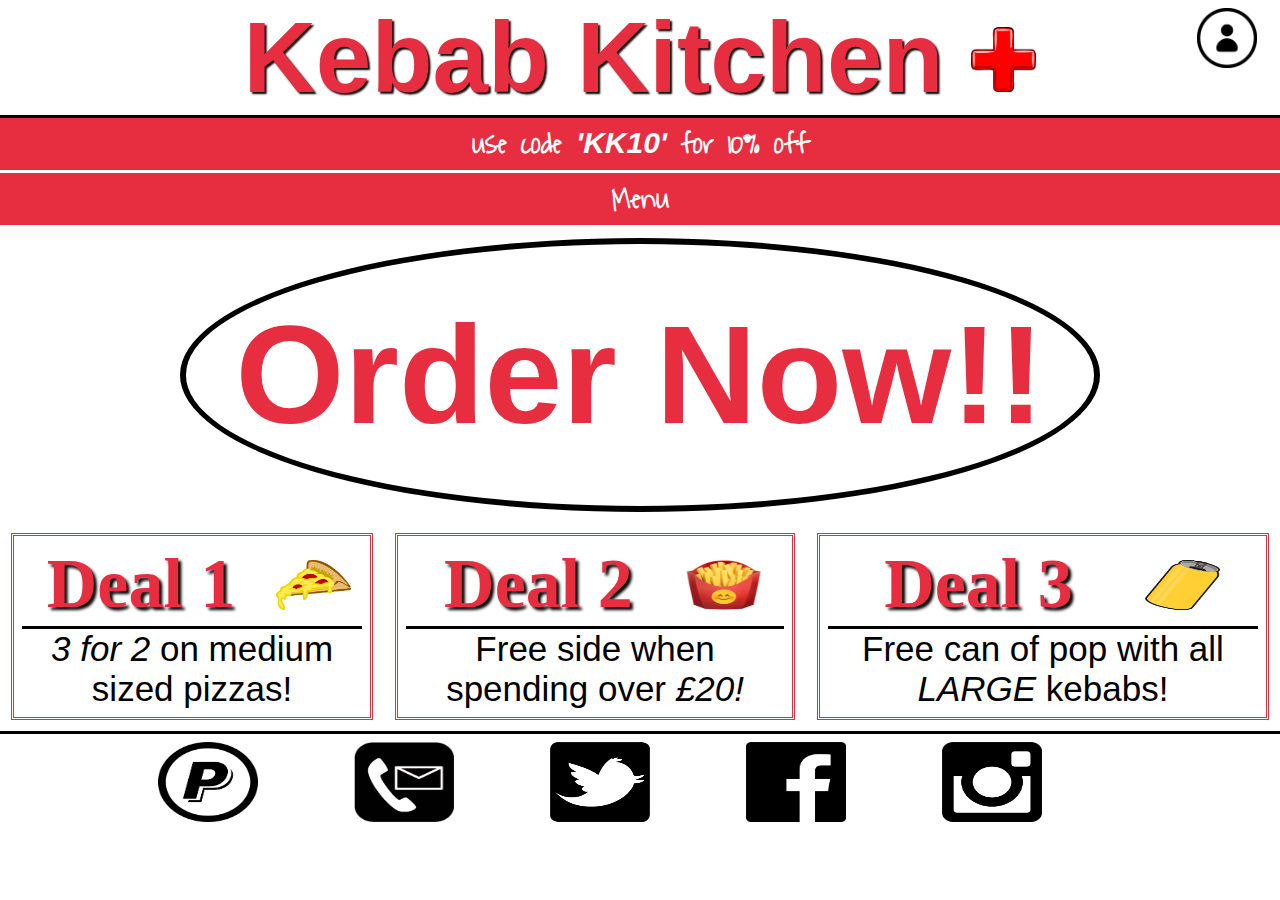
<file: html/index.html>
<!DOCTYPE html>
<html lang="en" dir="ltr">
  <head>
    <meta charset="utf-8">
    <meta name="viewport" content="width=device-width, initial-scale=1.0">
    <title>Kebab Kitchen +</title>
    <link rel="stylesheet" type="text/css" href="../css/styles.css"/>
  </head>
  <body>
    <div class="top">
      <div class="log">
        <h2 class="onHover">Login/Register</h2>
        <a href="login.html"><img src="../images/PngItem_1114675.png" alt ="Login/Register"></a>
        <!-- image source pngitem.com -->
      </div>
    </div>

    <header>
      <a href="index.html">
				<h1>KK<img src="../images/plus.png" alt ="Plus Symbol"></h1>
				<h1 class="hLarge">Kebab Kitchen <img src="../images/plus.png" alt ="Plus Symbol"></h1>
			</a>
    </header>

    <div id="discount">
      <a href="#"><h2>use code <em>'KK10'</em> for 10% off</h2></a>
      <a href="menu.html"><h2>Menu</h2></a>
    </div>

    <main>

      <a href="menu.html"
        <section id="orderBtn">Order Now!!</section>
      </a>

      <a href="menu.html"
        <div class="dealWrap">
          <article>
            <div class="wrapper">
              <h3>Deal 1</h3>
              <img src="../images/pizza.png" alt ="pizza">
            </div>
            <p><em>3 for 2</em> on medium sized pizzas!</p>
          </article>

          <article>
            <div class="wrapper">
              <h3>Deal 2</h3>
              <img src="../images/fries.png" alt="fries">
            </div>
            <p>Free side when spending over <em>£20!</em></p>
          </article>

          <article>
            <div class="wrapper">
              <h3>Deal 3</h3>
              <img src="../images/can.png" alt ="pop">
            </div>
            <p>Free can of pop with all <em>LARGE</em> kebabs!</p>
          </article>
        </div>
      </a>
    </main>

  <footer>
    <nav>
      <a href="https://www.paypal.com/uk/home" target="_blank"><img src="../images/paypal2.png" alt ="PayPal"></a>
      <a href="contact.htm" target="_blank"><img src="../images/contactUs.png" alt ="Contact Us"></a>
      <a href="https://twitter.com/" target="_blank"><img src="../images/twitter.png" alt ="Twitter"></a>
      <a href="https://www.facebook.com/" target="_blank"><img src="../images/facebook.png" alt ="Facebook"></a>
      <a href="https://www.instagram.com/?hl=en" target="_blank"><img src="../images/insta.png" alt ="Instagram"></a>
    </nav>
  </footer>

  </body>
</html>
</file>
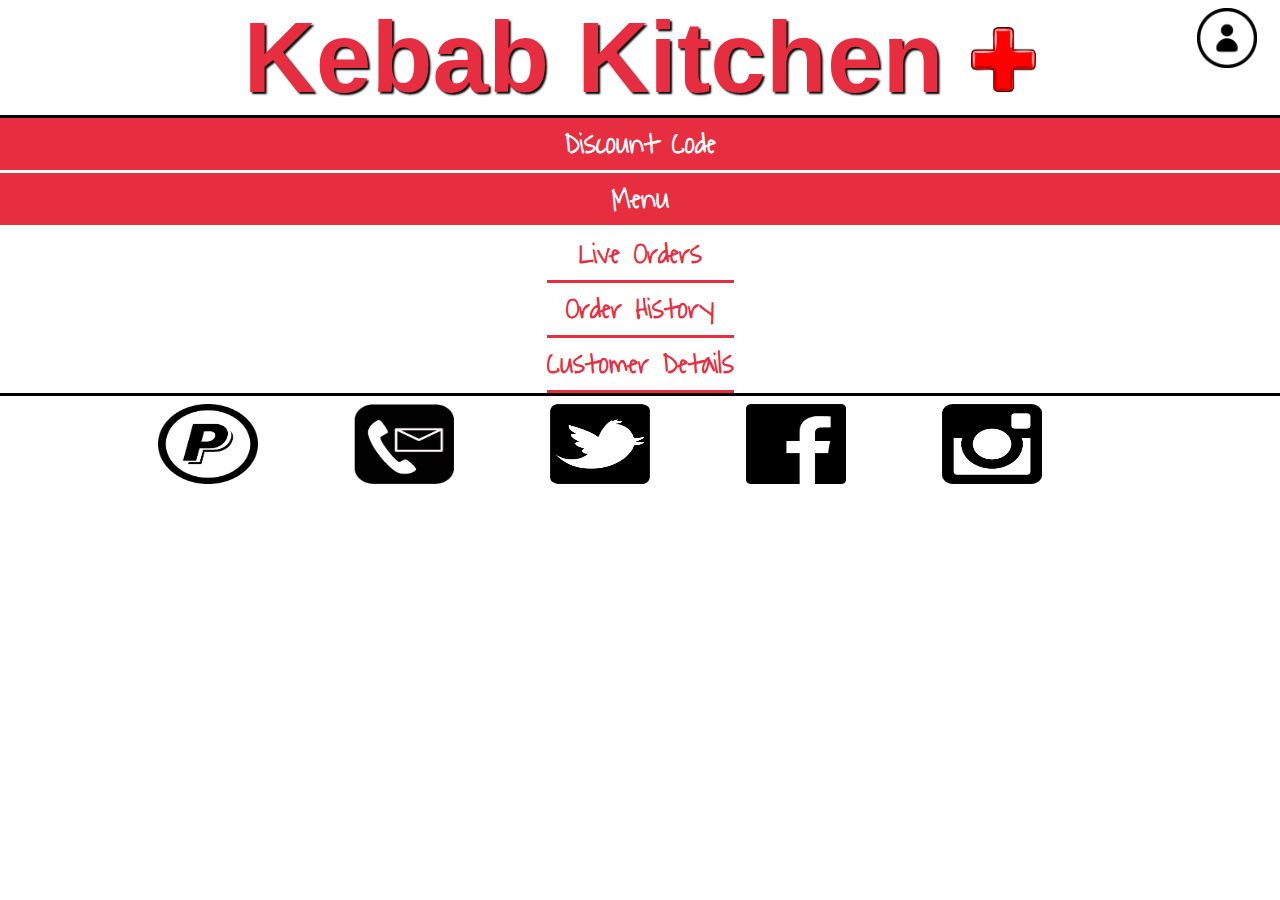
<file: html/admin.html>
<!DOCTYPE html>
<html lang="en" dir="ltr">
  <head>
    <meta charset="utf-8">
    <meta name="viewport" content="width=device-width, initial-scale=1.0">
    <title>Kebab Kitchen +</title>
    <link rel="stylesheet" type="text/css" href="../css/styles.css"/>
  </head>
  <body>
    <div class="top">
      <div class="log">
        <a href="login.html"><img src="../images/PngItem_1114675.png" alt ="Login/Register"></a>
        <!-- image source pngitem.com -->
      </div>
    </div>

    <header>
      <a href="index.html">
				<h1>KK<img src="../images/plus.png" alt ="Plus Symbol"></h1>
				<h1 class="hLarge">Kebab Kitchen <img src="../images/plus.png" alt ="Plus Symbol"></h1>
			</a>
    </header>

    <div id="discount">
      <a href="#"><h2>Discount Code</h2></a>
      <a href="menu.html"><h2>Menu</h2></a>
    </div>

    <main>
      <div class="adminContainer">
        <div class="adminSection">
          <h2>Live Orders</h2>
        </div>
        <div class="adminSection">
          <h2>Order History</h2>
        </div>
        <div class="adminSection">
          <h2>Customer Details</h2>
        </div>
      </div>


    </main>

    <footer>
      <nav>
        <a href="https://www.paypal.com/uk/home" target="_blank"><img src="../images/paypal2.png" alt ="PayPal"></a>
        <a href="contact.html" target="_blank"><img src="../images/contactUs.png" alt ="Contact Us"></a>
        <a href="https://twitter.com/" target="_blank"><img src="../images/twitter.png" alt ="Twitter"></a>
        <a href="https://www.facebook.com/" target="_blank"><img src="../images/facebook.png" alt ="Facebook"></a>
        <a href="https://www.instagram.com/?hl=en" target="_blank"><img src="../images/insta.png" alt ="Instagram"></a>
      </nav>
    </footer>

  </body>
</html>
</file>
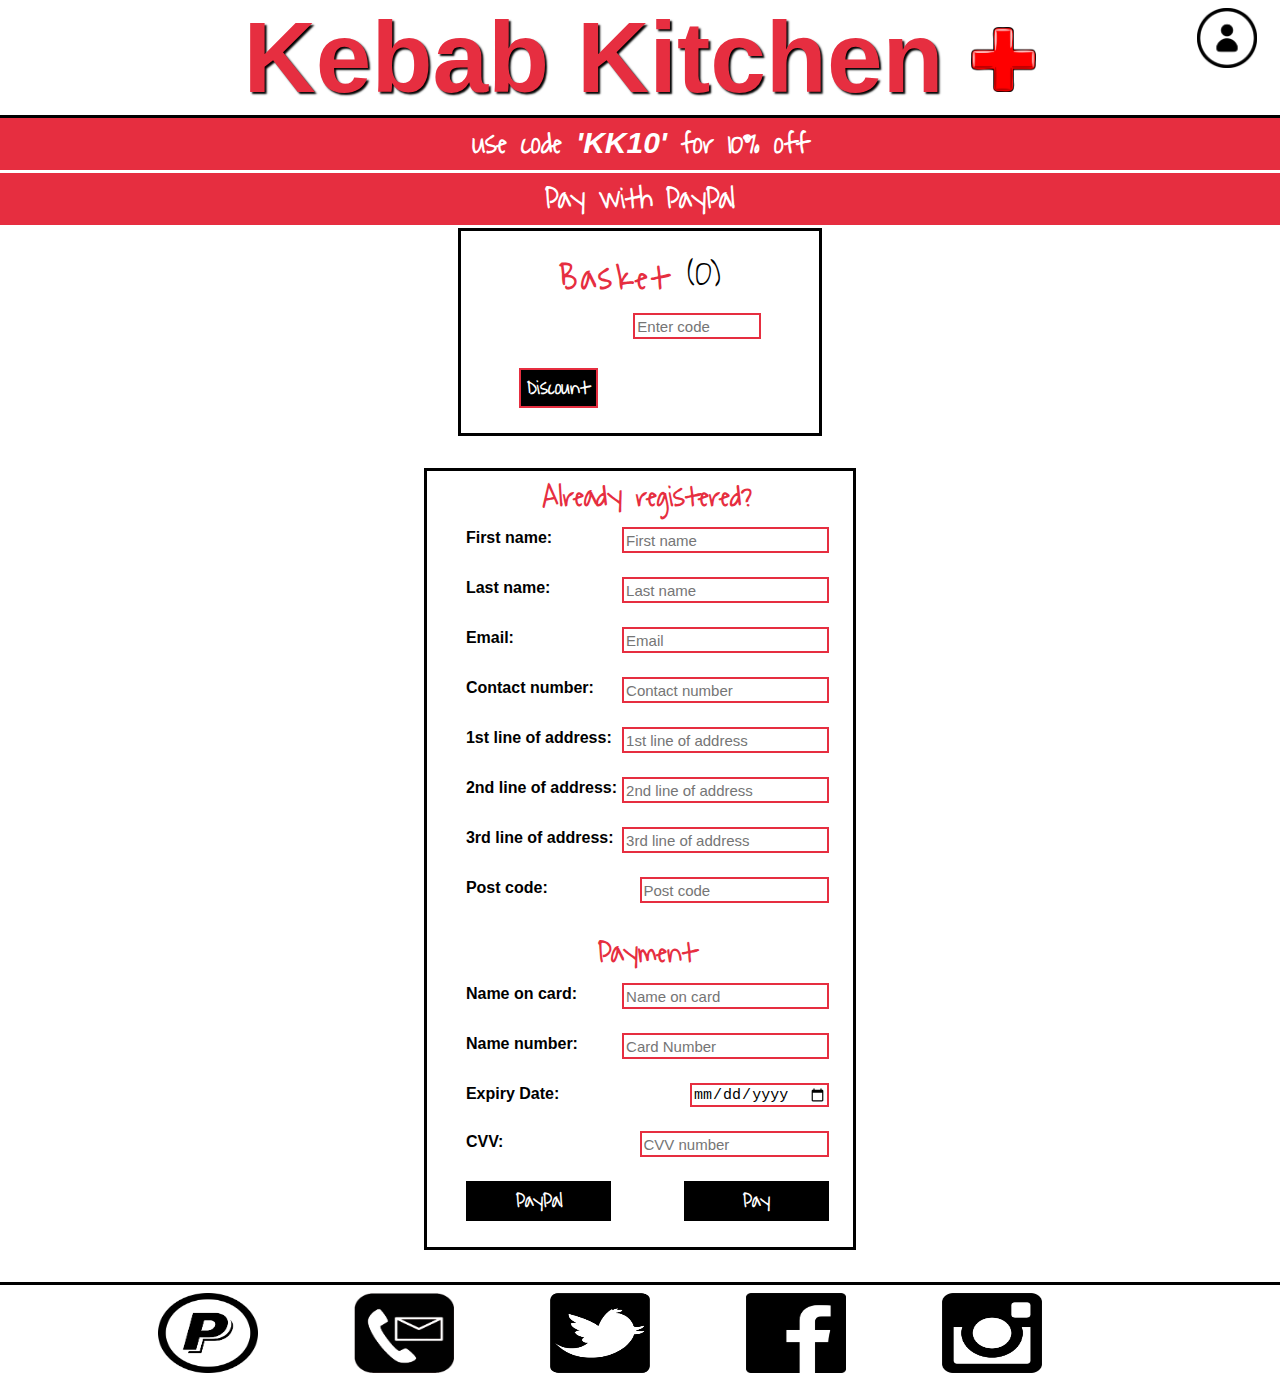
<file: html/checkout.html>
<!DOCTYPE html>
<html lang="en" dir="ltr">
  <head>
    <meta charset="utf-8">
    <meta name="viewport" content="width=device-width, initial-scale=1.0">
    <title>Kebab Kitchen +</title>
    <link rel="stylesheet" type="text/css" href="../css/styles.css"/>
  </head>
  <body>
    <div class="top">
      <div class="log">
        <h2 class="onHover">Login/Register</h2>
        <a href="login.html"><img src="../images/PngItem_1114675.png" alt ="Login/Register"></a>
        <!-- image source pngitem.com -->
      </div>
    </div>

    <header>
      <a href="index.html">
				<h1>KK<img src="../images/plus.png" alt ="Plus Symbol"></h1>
				<h1 class="hLarge">Kebab Kitchen <img src="../images/plus.png" alt ="Plus Symbol"></h1>
			</a>
    </header>

    <div id="discount">
      <a href="#"><h2>use code <em>'KK10'</em> for 10% off</h2></a>
      <a href="https://www.paypal.com/uk/home"><h2>Pay with PayPal</h2></a>
    </div>

    <main>
      <div class="checkContainer">

        <nav id="checkoutBasket">
          <div class="headerBasket">
            <h2>Basket</h2><span class="inBasket">(0)</span>
          </div>
          <section class="basketContent">
          </section>
          <form class="applyDiscount">
            <label for="discountOff"></label>
            <input id="discountOff" name="code" placeholder="Enter code">
            <input type="button" class="button" name="" value="Discount">
            <div id="newCost"></div>

          </form>
        </nav>

        <form class="personalDetails">
          <a href="login.html"><h2>Already registered?</h2></a>
          <span class="line">
            <label for="firstName">First name:</label>
            <input id="firstName" name="first" placeholder="First name" required>
          </span>
          <span class="line">
            <label for="lastName">Last name:</label>
            <input id="lastName" name="last" placeholder="Last name" required>
          </span>
          <span class="line">
            <label for="myEmail">Email: </label>
            <input id="myEmail" type="email" placeholder="Email" required>
          </span>
          <span class="line">
            <label for="contactNumber">Contact number:</label>
            <input id="contactNumber" type="number" placeholder="Contact number" required>
          </span>
          <span class="line">
            <label for="address1">1st line of address:</label>
            <input id="address1" name="address" placeholder="1st line of address" required>
          </span>
          <span class="line">
            <label for="address2">2nd line of address:</label>
            <input id="address2" name="address2" placeholder="2nd line of address">
          </span>
          <span class="line">
            <label for="address2">3rd line of address:</label>
            <input id="address2" name="address2" placeholder="3rd line of address">
          </span>
          <span class="line">
            <label for="postCode">Post code:</label>
            <input id="postCode" name="postCode" placeholder="Post code" required>
          </span>

          <h2>Payment</h2>
          <span class="line">
            <label for="cardName">Name on card:</label>
            <input id="cardName" name="cardName" placeholder="Name on card" required>
          </span>
          <span class="line">
            <label for="cardNumber">Name number:</label>
            <input id="cardNumber" name="cardNumber" placeholder="Card Number" required>
          </span>
          <span class="line">
            <label for="expDate">Expiry Date:</label>
            <input type="date" id="expDate" name="expDate" required>
          </span>
          <span class="line">
            <label for="cvv">CVV:</label>
            <input type="number" id="cvv" name="cvv" placeholder="CVV number" maxlength="3" required>
          </span>
          <span class="line">
            <input type="submit" value="PayPal">
            <input type="submit" value="Pay">
          </span>

        </form>
      </div>
    </main>

    <footer>
      <nav>
        <a href="https://www.paypal.com/uk/home" target="_blank"><img src="../images/paypal2.png" alt ="PayPal"></a>
        <a href="contact.htm" target="_blank"><img src="../images/contactUs.png" alt ="Contact Us"></a>
        <a href="https://twitter.com/" target="_blank"><img src="../images/twitter.png" alt ="Twitter"></a>
        <a href="https://www.facebook.com/" target="_blank"><img src="../images/facebook.png" alt ="Facebook"></a>
        <a href="https://www.instagram.com/?hl=en" target="_blank"><img src="../images/insta.png" alt ="Instagram"></a>
      </nav>
    </footer>
    <!-- <script src="../javaScript/scripts.js"></script> -->
    <script src="../javaScript/basket2.js"></script>
    <script src="../javaScript/checkout.js"></script>

  </body>
</html>
</file>
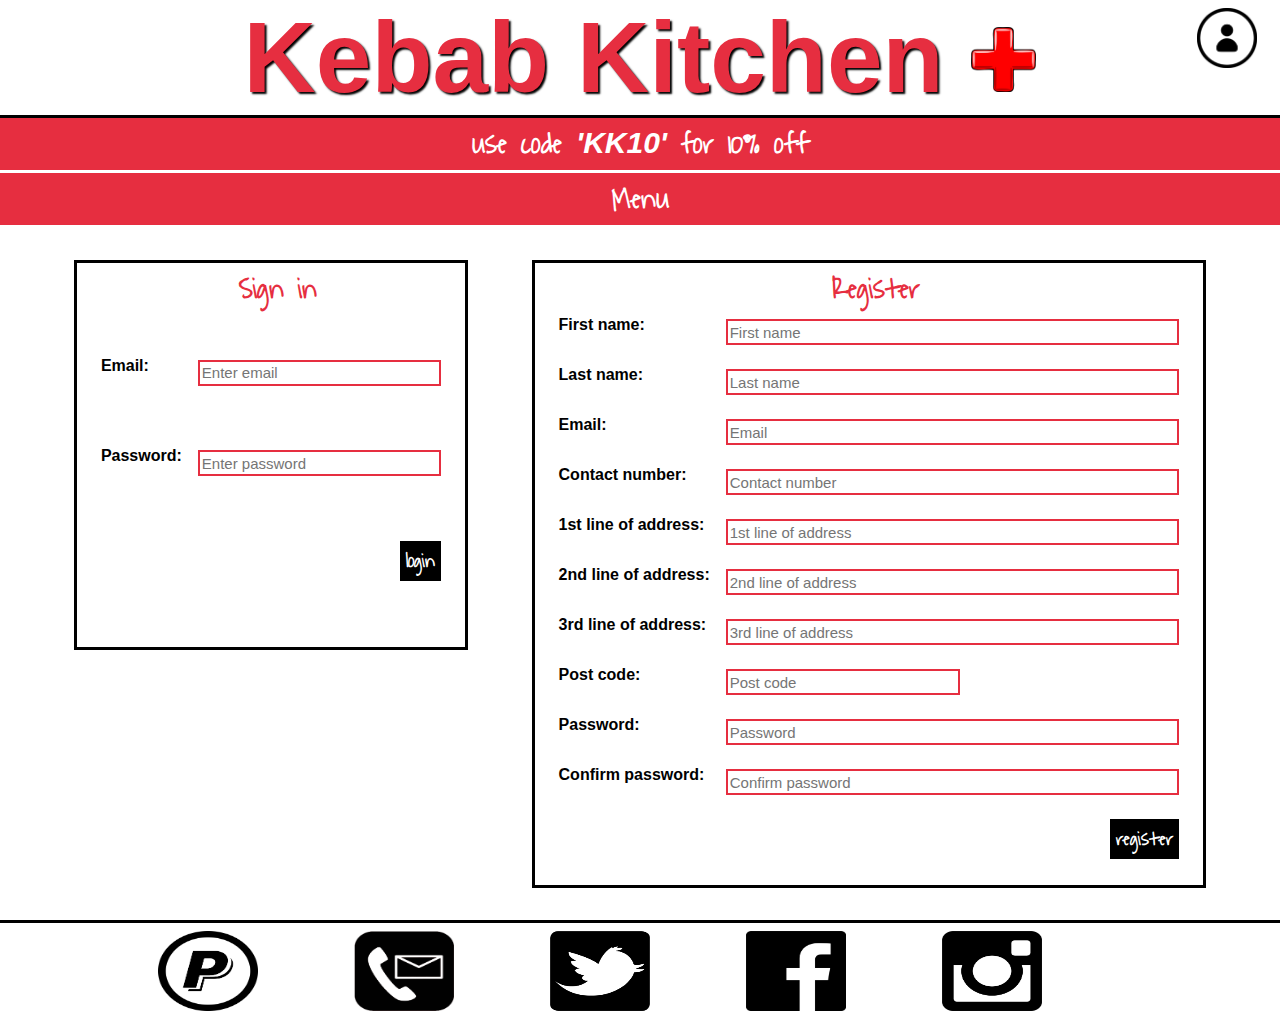
<file: html/login.html>
<!DOCTYPE html>
<html lang = "en-GB">
	<head>
		<meta charset="UTF-8">
		<meta name="viewport" content="width=device-width, initial-scale=1.0">
		<title>Kebab Kitchen + </title>
		<link rel="stylesheet" type="text/css" href="../css/styles.css"/>
	</head>

	<body>
		<div class="top">
			<div class="log">
				<a href="login.html" target="_blank"><img src="../images/PngItem_1114675.png" alt ="Login/Register"></a>
				<!-- image source pngitem.com -->
			</div>
		</div>

		<header>
			<a href="index.html">
				<h1>KK<img src="../images/plus.png" alt ="Plus Symbol"></h1>
				<h1 class="hLarge">Kebab Kitchen <img src="../images/plus.png" alt ="Plus Symbol"></h1>
			</a>
		</header>

		<div id="discount">
			<a href="#"><h2>use code <em>'KK10'</em> for 10% off</h2></a>
			<a href="menu.html"><h2>Menu</h2></a>
		</div>


		<main>
			<div class="formWrap">
				<form class="singnIn">
					<h2>Sign in</h2>
					<label for="myEmail">Email: </label>
					<input id="myEmail" type="email" placeholder="Enter email" required>
					<label for="myPassword">Password: </label>
					<input id="myPassword" type="password" placeholder="Enter password" minlength="8" required>
					<input type="submit" value="login">
	      </form>

				<form>
					<h2>Register</h2>
					<label for="firstName">First name:</label>
					<input id="firstName" name="first" placeholder="First name" required>
					<label for="lastName">Last name:</label>
					<input id="lastName" name="last" placeholder="Last name" required>
					<label for="myEmail">Email: </label>
					<input id="myEmail" type="email" placeholder="Email" required>
					<label for="contactNumber">Contact number:</label>
					<input id="contactNumber" type="number" placeholder="Contact number" required>
					<label for="address1">1st line of address:</label>
					<input id="address1" name="address" placeholder="1st line of address" required>
					<label for="address2">2nd line of address:</label>
					<input id="address2" name="address2" placeholder="2nd line of address">
					<label for="address2">3rd line of address:</label>
					<input id="address2" name="address2" placeholder="3rd line of address">
					<label for="postCode">Post code:</label>
					<input id="postCode" name="postCode" placeholder="Post code" required>
					<label for="myPassword">Password: </label>
					<input id="myPassword" type="password" placeholder="Password" minlength="8" required>
					<label for="myConfirmation">Confirm password: </label>
          <input id="myConfirmation" type="password" placeholder="Confirm password" required>
					<input type="submit" value="register">
				</form>

			</div>
		</main>

		<footer>
	    <nav>
				<a href="https://www.paypal.com/uk/home" target="_blank"><img src="../images/paypal2.png" alt ="PayPal"></a>
	      <a href="https://www.paypal.com/uk/home" target="_blank"><img src="../images/contactUs.png" alt ="Contact Us"></a>
	      <a href="https://twitter.com/" target="_blank"><img src="../images/twitter.png" alt ="Twitter"></a>
	      <a href="https://www.facebook.com/" target="_blank"><img src="../images/facebook.png" alt ="Facebook"></a>
	      <a href="https://www.instagram.com/?hl=en" target="_blank"><img src="../images/insta.png" alt ="Instagram"></a>
	    </nav>
	  </footer>
	</body>
</html>
</file>
<file: css/styles.css>
@import url('https://fonts.googleapis.com/css2?family=Waiting+for+the+Sunrise&display=swap');

body {
  font-family: "Source Sans Pro",Helvetica,Arial,sans-serif;
  margin: 0;
  background-color: white;
  height: 100%;
 }

header {
  display: flex;
  justify-content: center;
  border-bottom: 3px solid;
  flex-direction: row;
}

header img {
  width: 50px;
  height: 50px;
}

h1 {
  font-size: 80px;
  color: #e62e40;
  text-align: center;
  margin: 0;
  text-shadow: 2px 2px 2px black;
}

.hLarge {
  display: none;
}

h1 a {
  color: #e62e40;
}

h2 {
  font-family: 'Waiting for the Sunrise', cursive;
  font-size: 30px;
  color: white;
  border-bottom: 3px solid;
  margin: 0;
}

h2 a {
  color: white;
  margin-bottom: 0;
}

h2 em {
  font-family: "Source Sans Pro",Helvetica,Arial,sans-serif;
  /* color: black; */
}

.onHover  {
  display: none;
  color:  #e62e40;
  border: none;
  padding: 10px;
  background-color: white;
}

.log:hover .onHover {
  display: block;
}

.onHover:hover {
  display: flex;
}

h3 {
  margin: 0;
  font-family: Copperplate;
  text-align: center;
  color: #e62e40;
  text-shadow: 3px 3px 3px black;
}

a {
  text-decoration: none;
}

main {
  display: flex;
  justify-content: center;
  flex-direction: column;
  width: 100%;
  text-align: center;
  align-items: center;
}

#discount {
  display: flex;
  flex-direction: column;
  text-align: center;
  background-color: #e62e40;
  width: 100%;
}

#orderBtn {
  padding: 50px;
  padding-top: 15px;
  padding-bottom: 10px;
  margin: 10px;
  border-radius: 50%;
  font-size: 70px;
  text-align: center;
  font-weight: bolder;
  color:  #e62e40;
  border: 6px solid black;
  justify-content: center;
  display: flex;
}

.log {
  display: flex;
  justify-content: flex-end;
  padding-right: 20px;
  padding-top: 5px;
}

.log a {
  padding: 0.2em;
}

.log img {
  width: 35px;
  height: 35px;
}

nav {
  display: flex;
  justify-content: center;
}

nav a {
  padding: 0.5em;
}

footer {
  display: flex;
  flex-direction: row;
  border-top: 3px solid;
  justify-content: center;
}

footer img {
  width: 50px;
  height: 30px;
}

article {
  display: flex;
  flex-direction: column;
  border-style: double;
  margin: 0.7em;
  padding: 0.5em;
  border-color:  #e62e40;
}

.wrapper {
  display: grid;
  grid-template-columns: 70% 30%;
}

.wrapper img {
  padding: 1em;
  width: 75px;
  height: 50px;
}

.wrapper h3 {
  font-size: 70px;
}

article p {
  font-size: 25px;
  margin: 0;
  border-top: 3px solid;
  color: black;

}

#topBtn {
  width: 90vw;
  background-color:  #e62e40;
  font-family: 'Waiting for the Sunrise', cursive;
  font-size: 20px;
  color: white;
  margin-bottom: 10px;
}

/******************* form/login START ***************************/

form {
 display: grid;
 grid-row-gap: 0.25em;
 grid-column-gap: 1em;
 border: solid;
 margin: 2em;
 padding: 1.5em;
 padding-top: 0;
}

form h2 {
  grid-column: 1 / 3;
  color:  #e62e40;
  border-bottom: none;
  padding-left: .5em;
}

form input[type="submit"] {
 grid-column: 2 / 3;
 justify-self: end;
 height: 40px;
 color:  white;
 background-color: black;
 font-family: 'Waiting for the Sunrise', cursive;
 font-size: 20px;
 font-weight: bolder;
 margin-bottom: 2px;
 border: none;
}

input {
  margin-bottom: 20px;
  /* height: 25px; */
  font-size: 15px;
  height: 20px;
  min-width: 20px;
  border: 2px solid #e62e40;
}

form label {
  font-weight: bolder;
  font-size: 16px;
  line-height: 0.8em;
  text-align: left;
}

/********************* form/login END *****************************/

/************************* menu start ***************************/

#menuJump {
  font-size: 0.8em;
  display: flex;
  justify-content: space-between;
}

#menuJump a {
  color: white;
  font-weight: bolder;
}

#menuJump2 {
  display: none;
}

.foodItem {
  margin-left: 10px;
}

.foodItem h2 {
  color:  #e62e40;
  font-size: 40px;
}

section {
  display: flex;
  /* flex-flow: row wrap; */
  align-items: center;
}

h4  {
  padding-right: 15px;
  width: 50%;
  text-align: left;

}

span {
  margin-left: 15px;
}

.addBtn {
  position: absolute;
  right: 10px;
  z-index: 0;
}

#menuToggler {
  position: fixed;
  z-index: 1;

  font-size: 3em;
  padding-left: 0.3em;
}

#myBasket {
  display: flex;
  flex-direction: column;
  border-style: solid;
  padding: 1em;
  padding-top: 0.5em;
  margin-top: 2.2em;
  margin-left: 0.5em;
  font-size: 2.2em;
  background-color: white;
  opacity: 0;
  position: fixed;
  top: 0;
  transform: translateX(-100vw);
  transition: 0.5s;
}

#myBasket.open {
  opacity: 1;
  transform: translateX(0);
  z-index: 1;
}

#myBasket h2, #checkoutBasket h2 {
  color:  #e62e40;
  font-size: 1em;
  border-bottom: none;
  text-align: center;
}

#myBasket ul, #checkoutBasket h2 {
  margin-top: 0.2em;
  letter-spacing: 0.1em;
  line-height: 2em;
}

.headerBasket {
  display: flex;
  text-align: center;
}

.basketContent {
  display: flex;
  flex-direction: column;
  font-size: 0.5em;
  align-items: flex-start;
}

.inBasket {
  font-family: 'Waiting for the Sunrise', cursive;
  font-size: 1.2em;
}

.insideBasket {
  display: flex;
  width: 100%;
  align-items: flex-start;
  padding-bottom: 8px;
}

.product {
  display: flex;
  width: 70%;
}

.product span {
  text-align: left;
}

.quantity {
  width: 15%;
}

.total {
  display: flex;
  width: 15%;
}

.finalTotal {
  padding-bottom: 10px;
  text-align: right;
  width: 100%;
  font-size: 2em;
  font-weight: bold;
}

.top {
  display: flex;
}

.top .log {
  position: absolute;
  right: 0;
}

.checkoutBtn {
  font-family: 'Waiting for the Sunrise', cursive;
  font-size: 25px;
  font-weight: bolder;
  color: white;
  background-color: black;
}

/****************************** menu end **********************************/

/************************** checkout start ***********************************/
.checkContainer {
  display: flex;
  flex-direction: column;
  align-items: center;

}

#checkoutBasket {
  border-style: solid;
  display: flex;
  flex-direction: column;
  font-size: 2.2em;
  padding: 5px;
  width: 70%;
  align-items: center;
}

#newCost {
  /* border-style: solid;
  height: 20px; */
}

.applyDiscount {
  margin: 0;
  border: none;
  padding-bottom: 0;
}

.personalDetails {
  display: flex;
  flex-direction: column;
}

.button {
  height: 40px;
  color:  white;
  background-color: black;
  font-family: 'Waiting for the Sunrise', cursive;
  font-size: 20px;
  font-weight: bolder;

}

.line {
  display: flex;
  justify-content: space-between;
  text-align: center;
}

.line label {
  padding-top: 5px;
  padding-right: 5px;
}

#postCode, #cvv {
  max-width: 50%
}

.line input[type="submit"] {
  width: 40%;
}


/************************** checkout end *******************************/

/********************** contact start *********************************/

#googleMap {
  border: #e62e40 solid;
  width: 95%;
  height: 500px;
  margin-bottom: 5px;
}

/******************************** contact end ***********************/

/******************************** admin start ****************************/

.adminSection h2 {
  color: #e62e40;
}

/********************************* admin end *********************************/

/* ************************************************************************* */
/****************** for devices with screens larger than 680px ***************/
@media screen and (min-width: 680px)  {

  .wrapper img {
    padding: 1em;
    width: 100px;
    height: 50px;
  }

  article p {
    font-size: 35px;
    margin: 0;
  }

  .formWrap  {
    display:flex;
    flex-direction: row;
  }

  .singnIn {
    height: 40vh;
  }

  h1 {
    display: none;
  }

  .hLarge {
    display: contents;
    font-size: 70px;
  }

  header img {
    width: 65px;
    height: 65px;
    padding-top: 10px;
  }


  .log:hover {
  }

  /*************************** for menu ***************************/
  #myBasket {
    position: sticky;
    transform: translateX(0);
    opacity: 1;
    top: 100px;
  }

  .menuContainer {
    display: flex;
    align-items: flex-start;
  }

  #menuToggler {
    display: none;
  }

  .addBtn {
    position: relative;
  }

  .foodItem {
    min-width: 500px;
    padding-left: 50px;
  }

}

/*************************** End of media 680px query*************************/

/* ************************************************************************* */
/****************** for devices with screens larger than 1050px ***************/

@media screen and (min-width: 1050px) {

  .log img {
    width: 60px;
    height: 60px;
  }

  .hLarge {
    font-size: 100px;
  }

  .dealWrap {
    display:flex;
    flex-direction: row;
  }

  .wrapper img {
    padding: 1em;
    width: 75px;
    height: 50px;
  }


  #orderBtn {
    padding: 50px;
    margin: 10px;
    border-radius: 50%;
    font-size: 140px;
    max-width: 1030px;
    position: relative;
  }

  #logBtn {
    border-style: none;
    font-size: 30px;
    margin-right: 10px;
    display:flex;
    background-color: white;
    font-family: Copperplate;
  }

  h1 {
    font-size: 100px;
  }

  h3 {
    text-align: center;
    font-size: 50px;
  }

  .foodItem h2 {
    font-size: 75px;

  }

  h4 {
    font-size: 30px;
  }

  form {
    grid-template-columns: minmax(max-content, 1fr) 3fr;

  }

  footer img {
    width: 100px;
    height: 80px;
    padding-right: 5em;
    /* padding: 5em, 5em, 5em, 5em; */
  }

  #menuJump {
    display: none;
  }

  #menuJump2 {
    display: flex;
    flex-direction: column;
    border-style: solid;
    padding: 1em;
    padding-top: 0.5em;
    margin-top: 2.2em;
    top: 2.2em;
    position: sticky;
    margin-top: 80px;

  }

  #menuJump2 a {
    color:  #e62e40;
    font-size: 1.8em;
    font-family: 'Waiting for the Sunrise', cursive;
    font-weight: bolder;
  }

  .addBtn {
    font-size: 25px;
  }

  select {
    font-size: 25px;

  }





}
/* End of media screen 1050px */
</file>
